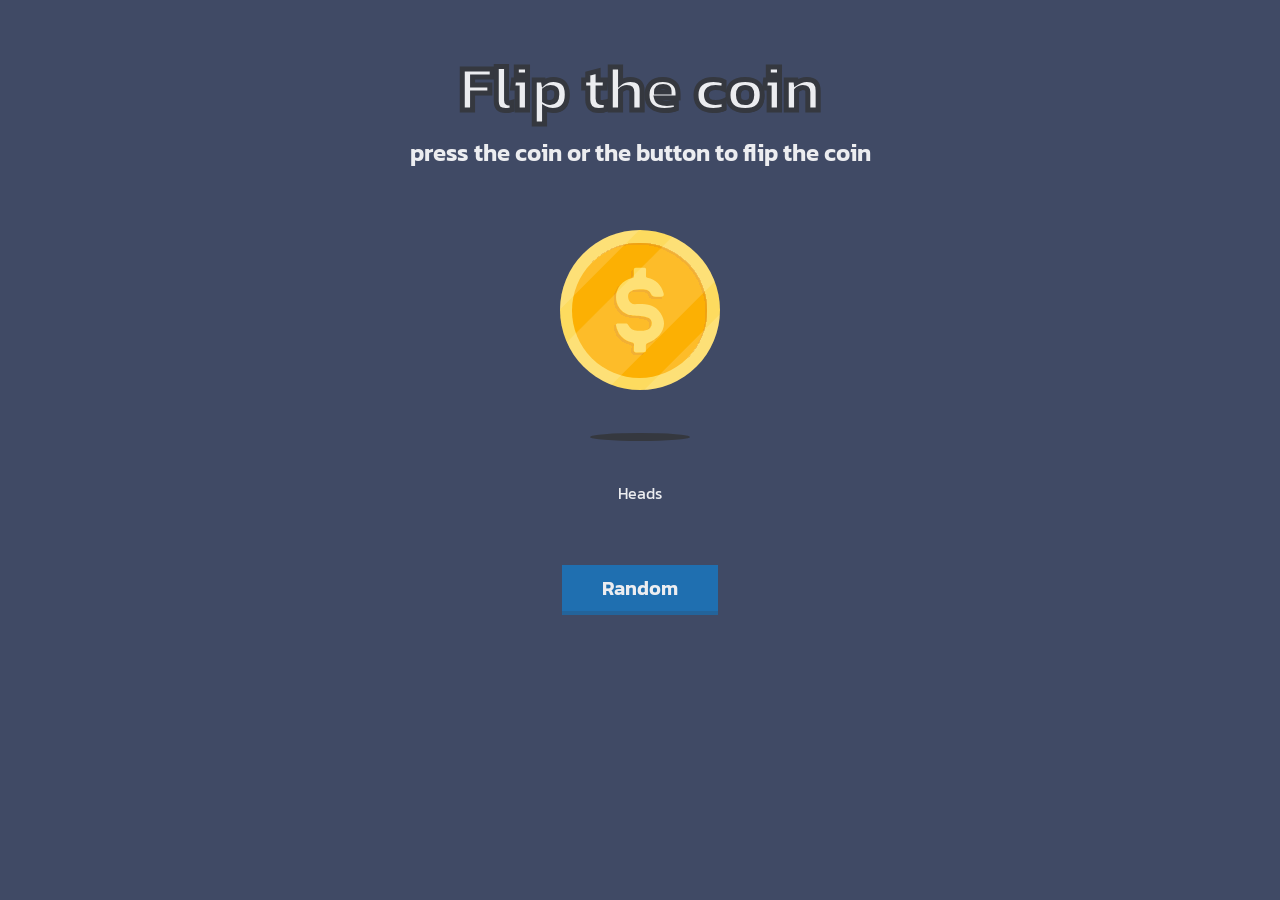
<file: Flip-The-Coin/index.html>
<!DOCTYPE html>
<html lang="en">
    <head>
        <meta charset="UTF-8">
        <meta name="viewport" content="width=device-width, initial-scale=1.0">
        <title>Flip The Coin</title>
        <link href="https://fonts.googleapis.com/css2?family=Kanit:wght@600&display=swap" rel="stylesheet">
        <link rel="stylesheet" href="style.css">
    </head>
    <body>
        <main>
            <h1>Flip the coin</h1>
            <p class="para">press the coin or the button to flip the coin</p>
            <div class="coin-container">
                <button id="coin" type="button" aria-label="flip the coin">
                    <img class="coin-image" src="flip-the-coin-master/flip-the-coin-master/resources/heads.svg" alt="heads">
                </button>
                <img class="shadow" src="flip-the-coin-master/flip-the-coin-master/resources/shadow.svg" alt="shadow">
            </div>
            <p id="result">Heads</p>
            <button class="random">Random</button>
            <script src="main.js"></script>
        </main>
    </body>
</html>
</file>
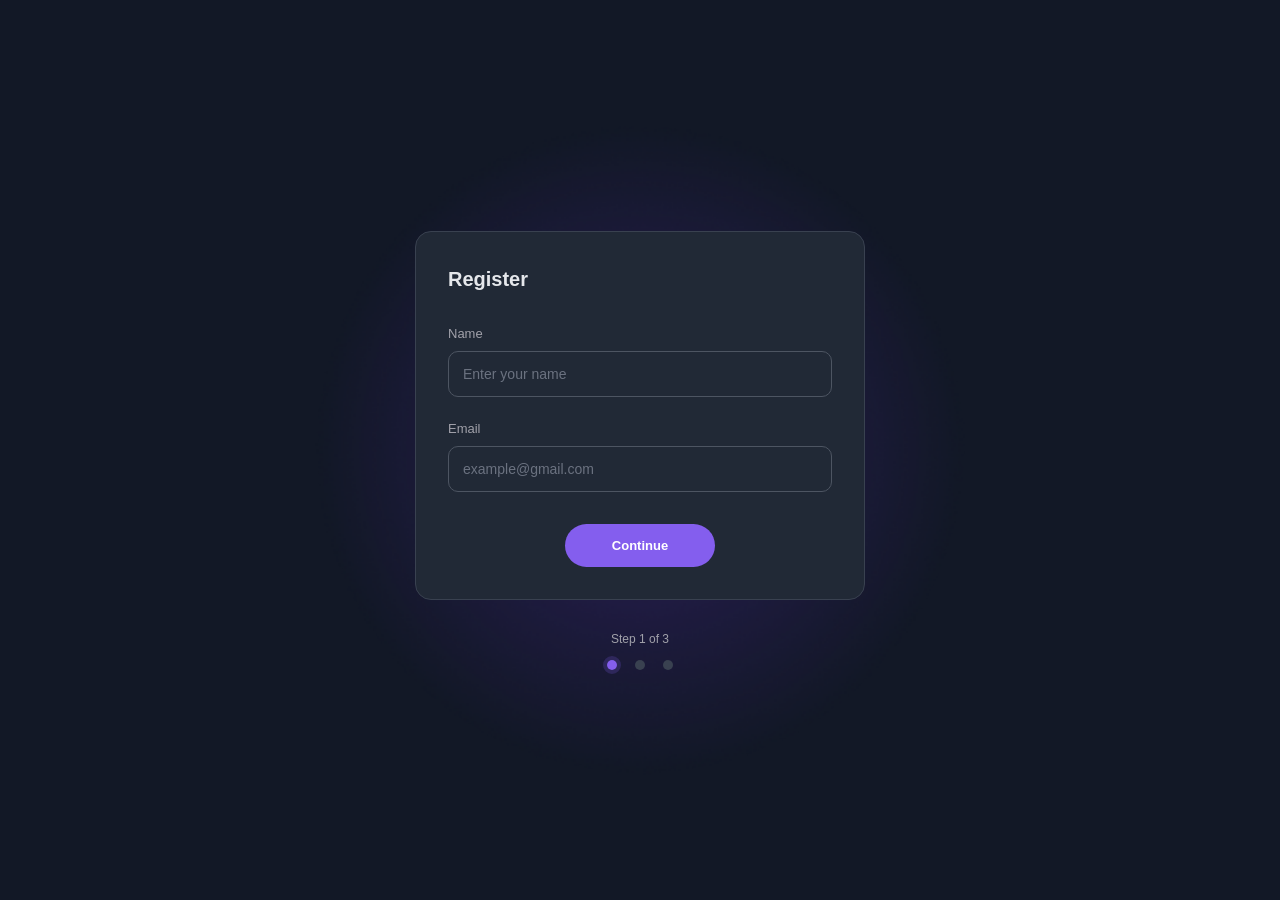
<file: Multi-Step-Register-Form/index.html>
<!DOCTYPE html>
<html lang="en">
    <head>
        <meta charset="UTF-8">
        <meta name="viewport" content="width=device-width, initial-scale=1.0">
        <title>Multi Step Register Form</title>
        <link rel="stylesheet" href="style.css">
    </head>
    <body>
        <main class="container">
        <div class="card">
            <!-- Step 1: Personal information -->
            <section class="step active" id="step1">
                <h2>Register</h2>
                <form id="registrationForm" novalidate>
                    <div class="form-group">
                        <label for="name">Name</label>
                        <input type="text" id="name" placeholder="Enter your name"
                               autocomplete="name" required>
                    </div>

                    <div class="form-group">
                        <label for="email">Email</label>
                        <input type="email" id="email" placeholder="example@gmail.com"
                               autocomplete="email" required>
                    </div>

                    <button type="button" class="continue-btn" id="continue1">
                        Continue
                    </button>
                </form>
            </section>

            <!-- Step 2: Topic selection -->
            <section class="step" id="step2">
                <h2>Which topics are you interested in?</h2>
                <div class="topics" aria-label="Choose one or more topics">
                    <button type="button" class="topic" aria-pressed="false">
                        Software Development
                    </button>
                    <button type="button" class="topic" aria-pressed="false">
                        User Experience
                    </button>
                    <button type="button" class="topic" aria-pressed="false">
                        Graphic Design
                    </button>
                </div>

                <button type="button" class="continue-btn" id="continue2">
                    Continue
                </button>
                <button type="button" class="back-btn" id="back2">
                    Go Back
                </button>
            </section>

            <!-- Step 3: Summary -->
            <section class="step" id="step3">
                <h2>Summary</h2>
                <div class="summary">
                    <p><strong>Name:</strong> <span id="summaryName"></span></p>
                    <p><strong>Email:</strong> <span id="summaryEmail"></span></p>
                    <p class="summary-heading">Topics selected:</p>
                    <ul id="summaryTopics"></ul>
                </div>

                <button type="button" class="continue-btn" id="submitBtn">
                    Confirm
                </button>
                <button type="button" class="back-btn" id="back3">
                    Go Back
                </button>
            </section>

            <!-- Completion message -->
            <section class="step" id="success" aria-live="polite">
                <h2>Congratulations!</h2>
                <p>Your registration has been successfully completed.</p>
            </section>
        </div>

        <div class="progress-container" id="progressContainer">
            <p id="stepText">Step 1 of 3</p>
            <div class="progress-dots" aria-label="Registration progress">
                <span class="dot active-dot"></span>
                <span class="dot"></span>
                <span class="dot"></span>
            </div>
        </div>
        <script src="main.js"></script>
    </main>
    </body>
</html>
</file>
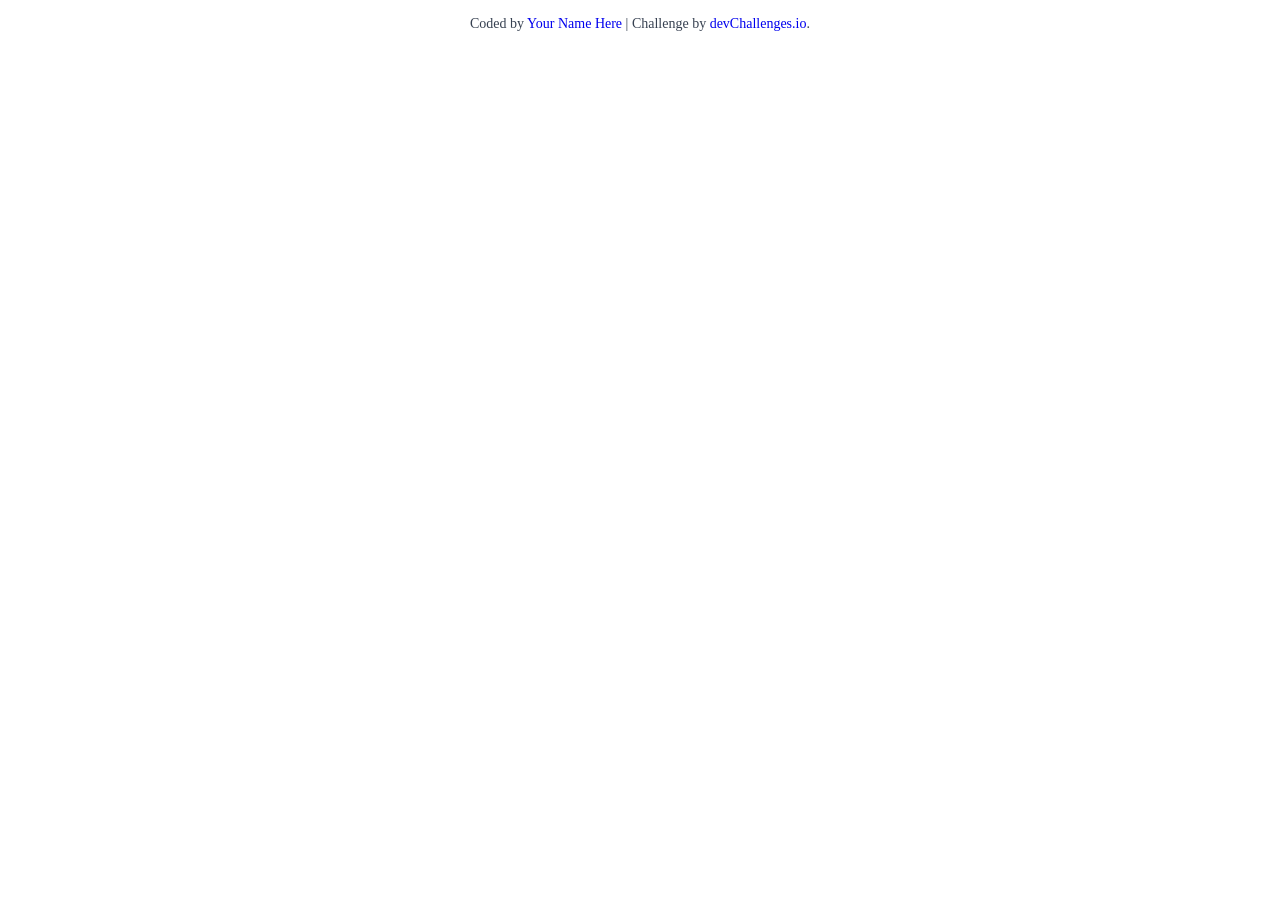
<file: Flip-The-Coin/flip-the-coin-master/flip-the-coin-master/index.html>
<!DOCTYPE html>
<html lang="en">
  <head>
    <meta charset="UTF-8" />
    <meta name="viewport" content="width=device-width, initial-scale=1.0" />

    <link
      rel="icon"
      href="resources/favicon.ico"
      type="image/x-icon"
      sizes="96x96"
    />

    <title>Flip the coin | devChallenges.io</title>

    <!--You are welcome to delete these styles or modify them in your own stylesheet -->
    <style>
      * {
        margin: 0;
        padding: 0;
        box-sizing: border-box;
      }

      body {
        height: 100vh;
      }

      .author-info {
        font-size: 14px;
        text-align: center;
        margin-top: 16px;
        color: rgb(55, 65, 81);
      }

      .author-info a {
        text-decoration: none;
      }
    </style>
  </head>
  <body>
    <!-- 

    Flip a Coin Game
    Press the coin or the button to flip the coin
    Head
    Tail
    Random
  
    -->

    <div class="author-info">
      Coded by <a href="#">Your Name Here</a> | Challenge by
      <a href="https://www.devchallenges.io?ref=challenge" target="_blank"
        >devChallenges.io</a
      >.
    </div>
  </body>
</html>
</file>
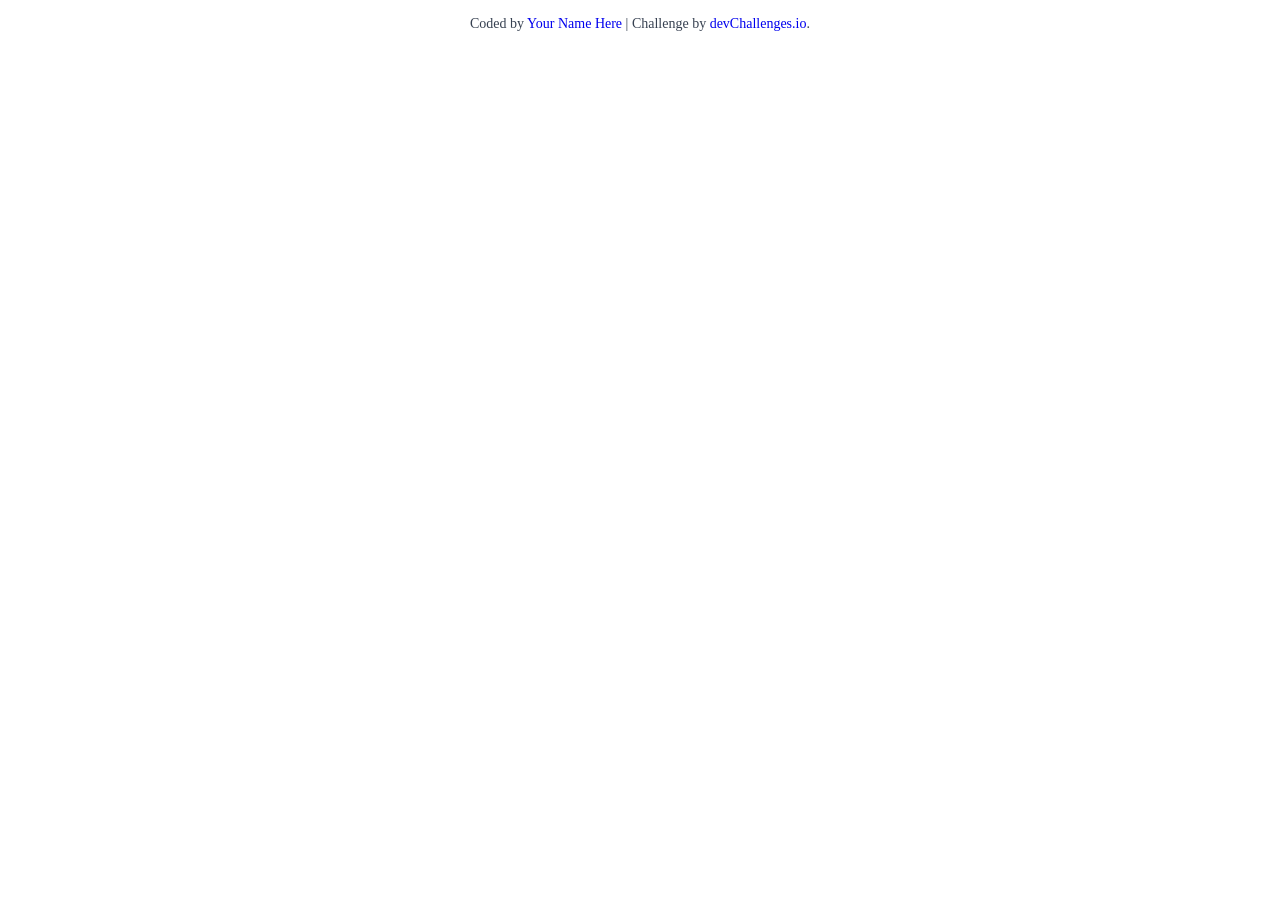
<file: Multi-Step-Register-Form/multistep-register-form-master/multistep-register-form-master/index.html>
<!DOCTYPE html>
<html lang="en">
  <head>
    <meta charset="UTF-8" />
    <meta name="viewport" content="width=device-width, initial-scale=1.0" />

    <link
      rel="icon"
      href="resources/favicon.ico"
      type="image/x-icon"
      sizes="96x96"
    />

    <title>Multi-step Register Form | devChallenges.io</title>

    <!--You are welcome to delete these styles or modify them in your own stylesheet -->
    <style>
      * {
        margin: 0;
        padding: 0;
        box-sizing: border-box;
      }

      body {
        height: 100vh;
      }

      .author-info {
        font-size: 14px;
        text-align: center;
        margin-top: 16px;
        color: rgb(55, 65, 81);
      }

      .author-info a {
        text-decoration: none;
      }
    </style>
  </head>
  <body>
    <!-- 

    Register

    Name

    Enter your name

    Email

    Example@gmail.com

    Continue

    Step 1 of 3

    Which topics you are interested in?

    Software Development

    User Experience
    
    Graphic Design

    Step 2 of 3

    Summary

    Name: Emily Johnson
    Email: emily@emilyjohnsonstl.com

    Topics:
    User Experience
    Graphic Design

    Step 3 of 3
     -->

    <div class="author-info">
      Coded by <a href="#">Your Name Here</a> | Challenge by
      <a href="https://www.devchallenges.io?ref=challenge" target="_blank"
        >devChallenges.io</a
      >.
    </div>
  </body>
</html>
</file>
<file: Flip-The-Coin/style.css>
*{
    box-sizing: border-box;
    border: 0;
    margin: 0;
}
body {
    font-family: "Kanit", sans-serif;
    color: #ECEDF0;
}
main{
    width: 100%;
    margin: auto;
    min-height: 100vh;
    display: flex;
    flex-direction: column;
    align-items: center;
    background-color: #404A65;
}
h1{
    font-size: 4rem;
    font-weight: 600;
    padding-top: 40px;

    text-shadow: 2px 2px 0px #35383f;
    -webkit-text-stroke-width: 5px;
    -webkit-text-stroke-color: #35383f;

}
.para{
    font-size: 1.5rem;
    font-weight: 600;
    padding-bottom: 60px;
}
.shadow{
    padding-top: 40px;
    padding-bottom: 40px;
}
.coin-container{
    display: flex;
    flex-direction: column;
    justify-content: center;
    align-items: center;
}
#coin {
    background: transparent;
    border: none;
    padding: 0;
    cursor: pointer;
}
#result{
    padding-bottom: 60px;
}
.random{
    font-family: inherit;
    font-size: 1.25rem;
    font-weight: 600;
    background-color: #1F6FB0;

    padding-left: 40px;
    padding-right: 40px;
    padding-top: 8px;
    padding-bottom: 8px;

    color: #ECEDF0;

    box-shadow: 0px 4px 0px 0px #23649b;
}
</file>
<file: Multi-Step-Register-Form/style.css>
* {
    margin: 0;
    padding: 0;
    box-sizing: border-box;
}

body {
    min-height: 100vh;
    font-family: Arial, Helvetica, sans-serif;
    background-color: #121826;
    color: #e5e7eb;
}

.container {
    min-height: 100vh;
    display: flex;
    flex-direction: column;
    justify-content: center;
    align-items: center;
    position: relative;
    isolation: isolate;
    overflow: hidden;
    padding: 24px;
}

/* Decorative purple glow. Keep blur-radial.png beside this CSS file
   or update the path below to match your asset folder. */
.container::before {
    content: "";
    position: absolute;
    width: min(650px, 100vw);
    aspect-ratio: 1;
    background-image: url("multistep-register-form-master/multistep-register-form-master/resources/blur-radial.png");
    background-repeat: no-repeat;
    background-position: center;
    background-size: contain;
    z-index: -1;
    pointer-events: none;
}

.card {
    width: 100%;
    max-width: 450px;
    min-height: 300px;
    padding: 32px;
    background-color: #212936;
    border: 1px solid #394150;
    border-radius: 16px;
    position: relative;
    z-index: 1;
}

h2 {
    margin-bottom: 32px;
    font-size: 20px;
    font-weight: 600;
    line-height: 1.5;
}

.form-group {
    margin-bottom: 24px;
}

label {
    display: block;
    margin-bottom: 10px;
    color: #a1a1aa;
    font-size: 13px;
}

input {
    display: block;
    width: 100%;
    padding: 14px;
    color: #fff;
    background-color: #212936;
    border: 1px solid #4d5562;
    border-radius: 10px;
    font-size: 14px;
    outline: none;
}

input::placeholder {
    color: #6b7280;
}

input:focus {
    border-color: #845eee;
    box-shadow: 0 0 0 2px #845eee33;
}

button {
    font: inherit;
    cursor: pointer;
}

.continue-btn {
    display: block;
    width: 150px;
    margin: 32px auto 0;
    padding: 14px 20px;
    color: #fff;
    background-color: #845eee;
    border: 0;
    border-radius: 30px;
    font-size: 13px;
    font-weight: 600;
    transition: background-color 0.2s ease;
}

.continue-btn:hover {
    background-color: #6d4bc3;
}

.back-btn {
    display: block;
    margin: 16px auto 0;
    padding: 8px 20px;
    color: #a1a1aa;
    background: transparent;
    border: 0;
    font-size: 13px;
}

.back-btn:hover {
    color: #fff;
}

.step {
    display: none;
}

.step.active {
    display: block;
}

.topics {
    display: flex;
    flex-direction: column;
    gap: 14px;
}

.topic {
    width: 100%;
    padding: 16px;
    text-align: left;
    color: #a1a1aa;
    background-color: #394150;
    border: 1px solid transparent;
    border-radius: 10px;
    font-size: 14px;
    transition: background-color 0.2s ease, border-color 0.2s ease;
}

.topic:hover {
    border-color: #845eee;
}

.topic.selected {
    color: #fff;
    background-color: #845eee;
    border-color: #a78bfa;
}

.summary {
    color: #a1a1aa;
    font-size: 14px;
    line-height: 2;
    overflow-wrap: anywhere;
}

.summary strong {
    color: #fff;
}

.summary-heading {
    margin-top: 15px;
    color: #fff;
}

#summaryTopics {
    padding-left: 22px;
    color: #a1a1aa;
}

.progress-container {
    position: relative;
    z-index: 1;
    margin-top: 32px;
    text-align: center;
}

#stepText {
    margin-bottom: 14px;
    color: #a1a1aa;
    font-size: 12px;
}

.progress-dots {
    display: flex;
    justify-content: center;
    gap: 18px;
}

.dot {
    width: 10px;
    height: 10px;
    background-color: #394150;
    border-radius: 50%;
}

.dot.active-dot {
    background-color: #845eee;
    outline: 4px solid #845eee33;
}

@media (max-width: 500px) {
    .card {
        padding: 24px;
    }
}
</file>
